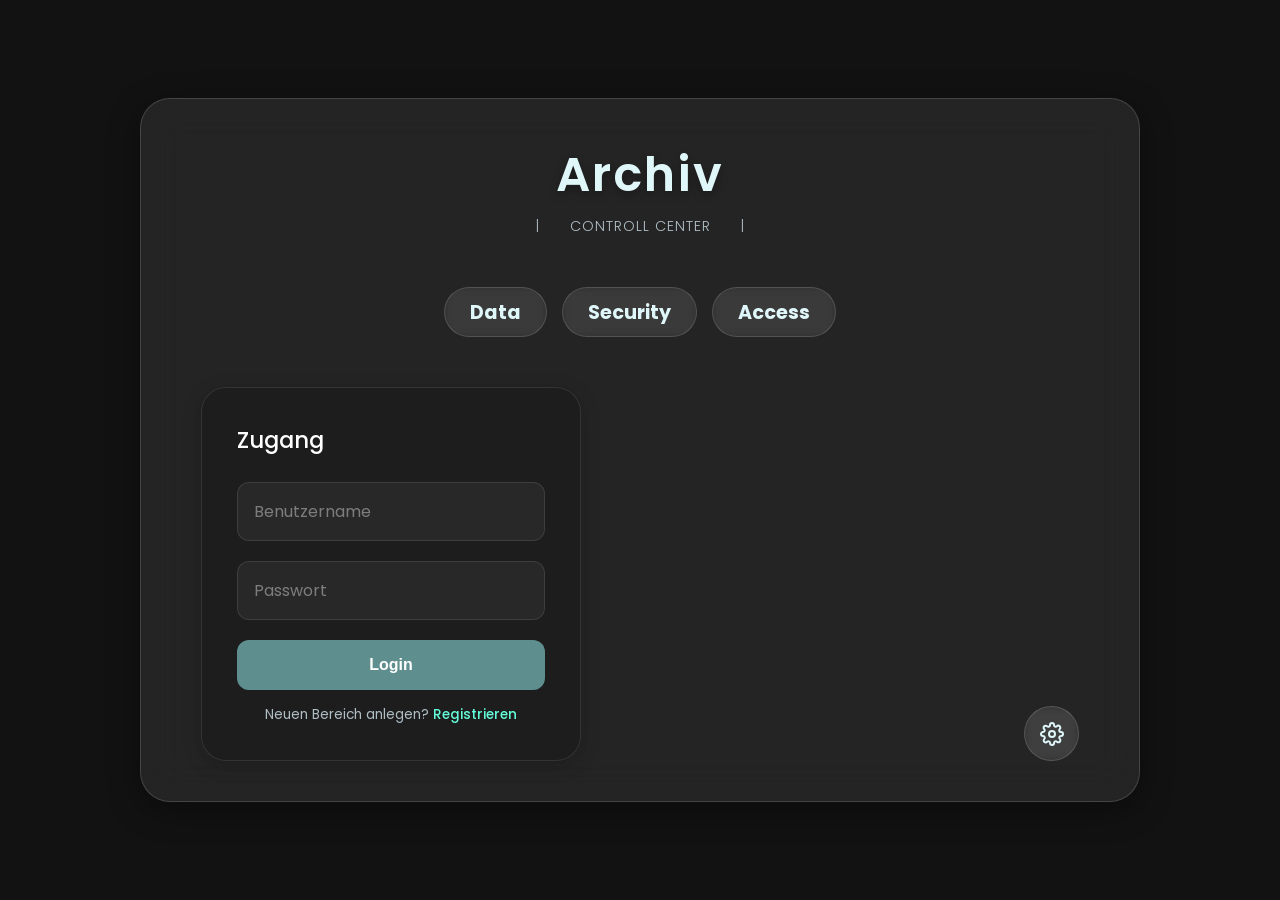
<file: index.html>
<!DOCTYPE html>
<html lang="de">

<head>
    <meta charset="UTF-8">
    <meta name="viewport" content="width=device-width, initial-scale=1.0, maximum-scale=1.0, user-scalable=no">
    <title>Login Archiv</title>
    <link rel="stylesheet" href="style.css">
    <link href="https://fonts.googleapis.com/css2?family=Poppins:wght@300;400;500;600&display=swap" rel="stylesheet">
</head>

<body>

    <video autoplay muted loop playsinline id="bg-video">
        <source src="assets/background.mp4" type="video/mp4">
    </video>

    <div class="main-glass-container">
        <h1 class="main-title">Archiv</h1>
        <div class="sub-nav">
            <span>|</span>
            <span>Controll Center</span>
            <span>|</span>
        </div>

        <div class="badges-container">
            <div class="glass-badge" data-fun="Datenkontrollzentrum, mit eingebauten Sicherheitsfunktionen! 🛡️">
                <span class="badge-icon">Data</span>
            </div>
            <div class="glass-badge" data-fun="Alle Daten werden backend abegsichert und überprüft, kein Zugang ohne Authentifizierung! 🔒">
                <span class="badge-icon">Security</span>
            </div>
            <div class="glass-badge" data-fun="Falscher Zugang? Kein Problem, die Daten bleiben sicher und unzugänglich! 🚫">
                <span class="badge-icon">Access</span>
            </div>
        </div>

        <div class="content-row">
            <div class="login-container" id="login-box">
                <h2 id="form-title">Zugang</h2>

                <form id="auth-form">
                    <div class="input-group">
                        <input type="text" id="username" placeholder="Benutzername" required autocomplete="off">
                    </div>
                    <div class="input-group">
                        <input type="password" id="password" placeholder="Passwort" required>
                    </div>

                    <div class="input-group hidden" id="target-link-group">
                        <input type="url" id="target-link" placeholder="Ziel-URL (z.B. https://...)">
                    </div>

                    <button type="submit" id="submit-btn">
                        <span class="btn-text">Login</span>
                    </button>
                </form>

                <p class="toggle-mode">
                    <span id="mode-text">Neuen Bereich anlegen?</span>
                    <a href="#" id="toggle-auth-mode">Registrieren</a>
                </p>
            </div>

            <div class="settings-container">
                <button class="settings-button" aria-label="Einstellungen öffnen">
                    <svg xmlns="http://www.w3.org/2000/svg" width="24" height="24" viewBox="0 0 24 24" fill="none"
                        stroke="currentColor" stroke-width="2" stroke-linecap="round" stroke-linejoin="round">
                        <circle cx="12" cy="12" r="3"></circle>
                        <path
                            d="M19.4 15a1.65 1.65 0 0 0 .33 1.82l.06.06a2 2 0 0 1 0 2.83 2 2 0 0 1-2.83 0l-.06-.06a1.65 1.65 0 0 0-1.82-.33 1.65 1.65 0 0 0-1 1.51V21a2 2 0 0 1-2 2 2 2 0 0 1-2-2v-.09A1.65 1.65 0 0 0 9 19.4a1.65 1.65 0 0 0-1.82.33l-.06.06a2 2 0 0 1-2.83 0 2 2 0 0 1 0-2.83l.06-.06a1.65 1.65 0 0 0 .33-1.82 1.65 1.65 0 0 0-1.51-1H3a2 2 0 0 1-2-2 2 2 0 0 1 2-2h.09A1.65 1.65 0 0 0 4.6 9a1.65 1.65 0 0 0-.33-1.82l-.06-.06a2 2 0 0 1 0-2.83 2 2 0 0 1 2.83 0l.06.06a1.65 1.65 0 0 0 1.82.33H9a1.65 1.65 0 0 0 1-1.51V3a2 2 0 0 1 2-2 2 2 0 0 1 2 2v.09a1.65 1.65 0 0 0 1 1.51 1.65 1.65 0 0 0 1.82-.33l.06-.06a2 2 0 0 1 2.83 0 2 2 0 0 1 0 2.83l-.06.06a1.65 1.65 0 0 0-.33 1.82V9a1.65 1.65 0 0 0 1.51 1H21a2 2 0 0 1 2 2 2 2 0 0 1-2 2h-.09a1.65 1.65 0 0 0-1.51 1z">
                        </path>
                    </svg>
                </button>
            </div>
        </div>
    </div>

    <div id="settings-modal" class="modal-overlay">
        <div class="glass-modal">
            <div class="modal-header">
                <h3>Systemeinstellungen</h3>
                <button id="close-settings" class="close-btn">&times;</button>
            </div>

            <div class="modal-content">
                <div class="setting-item">
                    <div class="setting-info">
                        <span class="setting-title">Design Modus</span>
                        <span class="setting-desc">Light / Dark Theme</span>
                    </div>
                    <label class="switch">
                        <input type="checkbox" id="theme-toggle">
                        <span class="slider round"></span>
                    </label>
                </div>

                <div class="setting-item">
                    <div class="setting-info">
                        <span class="setting-title">Hintergrund</span>
                        <span class="setting-desc">Live Video Animation</span>
                    </div>
                    <label class="switch">
                        <input type="checkbox" id="video-toggle" checked>
                        <span class="slider round"></span>
                    </label>
                </div>
            </div>
        </div>
    </div>

    <script src="script.js"></script>
</body>

</html>
</file>
<file: style.css>
:root {
    --primary-text-color: #e0f7fa; 
    --secondary-text-color: #b0bec5;
    --glass-bg-color: rgba(255, 255, 255, 0.08);
    --glass-border: 1px solid rgba(255, 255, 255, 0.15);
    --glass-blur: blur(20px);
    --button-color: #5e8e8e; 
    --button-hover: #4d7a7a;
    --accent-color: #64ffda;
    --error-color: #ff5252;
}

* {
    margin: 0;
    padding: 0;
    box-sizing: border-box;
    -webkit-tap-highlight-color: transparent; /* Entfernt grauen Klick-Hintergrund auf Mobile */
}

/* Hintergrund-Video */
#bg-video {
    position: fixed;
    right: 0;
    bottom: 0;
    min-width: 100%;
    min-height: 100%;
    width: auto;
    height: auto;
    z-index: -1;
    object-fit: cover;
    transform: scale(1.05); /* Verhindert weiße Ränder beim Scrollen auf Mobile */
}

body {
    font-family: 'Poppins', sans-serif;
    min-height: 100vh;
    min-height: 100dvh; /* Mobile Viewport Fix */
    display: flex;
    justify-content: center;
    align-items: center;
    overflow-y: auto; 
    overflow-x: hidden;
    background-color: #121212; /* Fallback Farbe */
}

.main-glass-container {
    width: 90%;
    max-width: 1000px;
    padding: 40px;
    background: var(--glass-bg-color);
    backdrop-filter: var(--glass-blur);
    -webkit-backdrop-filter: var(--glass-blur);
    border: var(--glass-border);
    border-radius: 30px;
    box-shadow: 0 8px 32px 0 rgba(0, 0, 0, 0.4);
    text-align: center;
    color: var(--primary-text-color);
    margin: 20px auto;
    transition: all 0.3s ease;
}

.main-title {
    font-size: 3rem;
    font-weight: 600;
    margin-bottom: 5px;
    letter-spacing: 2px;
    text-shadow: 0 4px 10px rgba(0,0,0,0.3);
}

.sub-nav {
    display: flex;
    justify-content: center;
    gap: 30px;
    margin-bottom: 50px;
    color: var(--secondary-text-color);
    font-weight: 300;
    font-size: 0.9rem;
    text-transform: uppercase;
    letter-spacing: 1px;
}

/* --- BADGES (Haptisch & Interaktiv) --- */
.badges-container {
    display: flex;
    justify-content: center;
    gap: 15px;
    margin-bottom: 50px;
    flex-wrap: wrap; 
}

.glass-badge {
    padding: 12px 25px;
    background: rgba(255, 255, 255, 0.03);
    border: var(--glass-border);
    border-radius: 50px;
    font-size: 1rem;
    backdrop-filter: blur(5px);
    position: relative;
    cursor: pointer;
    /* Deine Kurve ist super, wir behalten sie für den Pop-Effekt */
    transition: all 0.4s cubic-bezier(0.34, 1.56, 0.64, 1);
    min-width: 60px;
    height: 50px;
    display: inline-flex; /* Wichtig für automatische Breite */
    align-items: center;
    justify-content: center;
    user-select: none;
    overflow: hidden; /* Verhindert Text-Flackern außerhalb der Box */
}

.badge-icon {
    font-weight: bold;
    font-size: 1.2rem;
    transition: all 0.3s ease;
    display: inline-block;
}

/* Der geheime Text */
.glass-badge::after {
    content: attr(data-fun);
    position: absolute; /* Standardmäßig absolut, um keinen Platz wegzunehmen */
    white-space: nowrap;
    opacity: 0;
    font-weight: 500;
    font-size: 0.85rem;
    color: #fff;
    transform: scale(0.5);
    transition: all 0.3s ease;
    pointer-events: none;
}

/* Status: Aktiv (Klick oder Hover) */
.glass-badge.active,
.glass-badge:hover {
    background: rgba(255, 255, 255, 0.15);
    border-color: rgba(255, 255, 255, 0.6);
    box-shadow: 0 10px 25px rgba(255, 255, 255, 0.1);
    
    /* Der "Pop" nach vorne */
    transform: scale(1.1) translateY(-2px);
    
    /* Dynamische Breite ermöglichen */
    min-width: 100px; /* Nur ein kleiner Basiswert */
    padding: 12px 30px; 
}

/* Icon verschwindet und macht Platz */
.glass-badge.active .badge-icon,
.glass-badge:hover .badge-icon {
    opacity: 0;
    transform: scale(0);
    width: 0; /* Nimmt keinen Platz mehr weg */
    margin: 0;
}

/* Text wird zum Hauptinhalt */
.glass-badge.active::after,
.glass-badge:hover::after {
    position: relative; /* Ändert Positionierung, damit die Box sich dehnt! */
    opacity: 1;
    transform: scale(1);
    color: var(--primary-text-color, #fff);
    padding: 0 5px;
}

/* --- LOGIN AREA --- */
.content-row {
    display: flex;
    justify-content: space-between;
    align-items: flex-end;
    padding: 0 20px;
    position: relative;
}

.login-container {
    width: 380px;
    padding: 35px;
    background: rgba(0, 0, 0, 0.2);
    border: 1px solid rgba(255, 255, 255, 0.1);
    border-radius: 25px;
    text-align: left;
    box-shadow: 0 4px 20px rgba(0,0,0,0.2);
    transition: transform 0.3s ease;
}

.login-container h2 {
    font-size: 1.4rem;
    margin-bottom: 25px;
    font-weight: 500;
    color: #fff;
}

.input-group {
    position: relative;
    margin-bottom: 20px;
}

.login-container input {
    width: 100%;
    padding: 16px;
    background: rgba(255, 255, 255, 0.05);
    border: 1px solid rgba(255, 255, 255, 0.1);
    border-radius: 12px;
    color: #fff;
    font-family: inherit;
    outline: none;
    font-size: 16px; 
    transition: all 0.3s ease;
}

.login-container input:focus {
    background: rgba(255, 255, 255, 0.1);
    border-color: var(--accent-color);
    box-shadow: 0 0 10px rgba(100, 255, 218, 0.2);
}

.login-container input::placeholder {
    color: rgba(255, 255, 255, 0.4);
}

/* Shake Animation bei Fehler */
.shake-horizontal {
    animation: shake-horizontal 0.5s cubic-bezier(0.455, 0.030, 0.515, 0.955) both;
    border-color: var(--error-color) !important;
    box-shadow: 0 0 15px rgba(255, 82, 82, 0.3) !important;
}

@keyframes shake-horizontal {
    0%, 100% { transform: translateX(0); }
    10%, 30%, 50%, 70% { transform: translateX(-8px); }
    20%, 40%, 60%, 80% { transform: translateX(8px); }
}

.login-container button {
    width: 100%;
    padding: 16px;
    background-color: var(--button-color);
    border: none;
    border-radius: 12px;
    color: white;
    font-size: 1rem;
    font-weight: 600;
    cursor: pointer;
    transition: all 0.3s ease;
    display: flex;
    justify-content: center;
    align-items: center;
}

.login-container button:active {
    transform: scale(0.98);
}

.login-container button:hover {
    background-color: var(--button-hover);
    box-shadow: 0 5px 15px rgba(0,0,0,0.2);
}

/* --- SETTINGS BUTTON --- */
.settings-container {
    display: flex;
    align-items: center;
}

.settings-button {
    width: 55px;
    height: 55px;
    border-radius: 50%;
    background: rgba(255, 255, 255, 0.05);
    border: var(--glass-border);
    color: var(--primary-text-color);
    display: flex;
    justify-content: center;
    align-items: center;
    cursor: pointer;
    backdrop-filter: blur(5px);
    transition: transform 0.4s ease, background 0.3s;
}

.settings-button:hover {
    transform: rotate(90deg) scale(1.1);
    background: rgba(255, 255, 255, 0.15);
}

/* --- SETTINGS MODAL (Optimiert) --- */
.modal-overlay {
    position: fixed;
    top: 0;
    left: 0;
    width: 100%;
    height: 100%;
    background: rgba(0, 0, 0, 0.6);
    backdrop-filter: blur(8px); /* Stärkerer Blur im Hintergrund */
    display: flex;
    justify-content: center;
    align-items: center;
    z-index: 2000;
    opacity: 0;
    pointer-events: none;
    transition: opacity 0.3s ease;
}

.modal-overlay.show {
    opacity: 1;
    pointer-events: auto;
}

.glass-modal {
    width: 90%;
    max-width: 420px;
    background: rgba(20, 20, 20, 0.85);
    border: 1px solid rgba(255, 255, 255, 0.15);
    border-top: 1px solid rgba(255, 255, 255, 0.3); /* Lichtkante oben */
    border-radius: 24px;
    padding: 30px;
    color: white;
    box-shadow: 0 20px 60px rgba(0,0,0,0.6);
    transform: translateY(20px) scale(0.95);
    transition: all 0.4s cubic-bezier(0.2, 0.8, 0.2, 1);
}

.modal-overlay.show .glass-modal {
    transform: translateY(0) scale(1);
}

.modal-header {
    display: flex;
    justify-content: space-between;
    align-items: center;
    margin-bottom: 30px;
    border-bottom: 1px solid rgba(255, 255, 255, 0.1);
    padding-bottom: 15px;
}

.modal-header h3 {
    margin: 0;
    font-weight: 500;
    font-size: 1.2rem;
}

.close-btn {
    background: transparent;
    border: none;
    color: rgba(255, 255, 255, 0.6);
    font-size: 2rem;
    cursor: pointer;
    line-height: 1;
    padding: 0 10px;
    transition: color 0.3s;
}

.close-btn:hover { color: #fff; }

.setting-item {
    display: flex;
    justify-content: space-between;
    align-items: center;
    margin-bottom: 25px;
}

.setting-info {
    display: flex;
    flex-direction: column;
    text-align: left;
}

.setting-title { font-weight: 500; font-size: 1rem; }
.setting-desc { font-size: 0.8rem; color: rgba(255,255,255,0.5); margin-top: 4px; }

/* Switch Styling */
.switch { position: relative; display: inline-block; width: 52px; height: 28px; }
.switch input { opacity: 0; width: 0; height: 0; }
.slider {
    position: absolute;
    cursor: pointer;
    top: 0; left: 0; right: 0; bottom: 0;
    background-color: rgba(255,255,255,0.2);
    transition: .4s;
    border-radius: 34px;
}
.slider:before {
    position: absolute;
    content: "";
    height: 20px; width: 20px;
    left: 4px; bottom: 4px;
    background-color: white;
    transition: .4s;
    border-radius: 50%;
    box-shadow: 0 2px 5px rgba(0,0,0,0.3);
}
input:checked + .slider { background-color: var(--button-color); }
input:checked + .slider:before { transform: translateX(24px); }

/* --- MOBILE OPTIMIERUNG --- */
@media (max-width: 900px) {
    .content-row {
        flex-direction: column;
        align-items: center;
        gap: 40px;
        padding: 0;
    }
    .settings-container { margin-top: 10px; }
}

@media (max-width: 600px) {
    .main-glass-container {
        width: 95%;
        padding: 30px 15px;
        margin: 10px auto;
        border-radius: 20px;
    }

    .main-title { font-size: 2.2rem; }
    
    .login-container {
        width: 100%;
        padding: 25px;
    }

    /* Badges auf Mobile zweizeilig wenn nötig */
    .badges-container {
        gap: 10px;
    }
    
    .glass-badge {
        font-size: 0.9rem;
        padding: 10px 15px;
        min-width: 50px; /* Kleinerer Startpunkt */
    }
}

/* Light Mode Override */
body.light-mode {
    --primary-text-color: #2c3e50;
    --secondary-text-color: #546e7a;
    --glass-bg-color: rgba(255, 255, 255, 0.7);
    --glass-border: 1px solid rgba(255, 255, 255, 0.8);
    background-color: #e0e0e0;
}
body.light-mode .login-container {
    background: rgba(255, 255, 255, 0.5);
    box-shadow: 0 10px 30px rgba(0,0,0,0.1);
}
body.light-mode .login-container input {
    background: rgba(255, 255, 255, 0.6);
    color: #333;
    border-color: rgba(0,0,0,0.1);
}
body.light-mode .glass-modal {
    background: rgba(255, 255, 255, 0.95);
    color: #333;
}
body.light-mode .setting-desc { color: #666; }
body.light-mode .close-btn { color: #333; 
}
.hidden {
    display: none !important;
}
.toggle-mode {
    margin-top: 15px;
    font-size: 0.85rem;
    text-align: center;
    color: var(--secondary-text-color);
}
.toggle-mode a {
    color: var(--accent-color);
    text-decoration: none;
    font-weight: 500;
    transition: color 0.3s ease;
}

.toggle-mode a:hover {
    color: #fff;
    text-decoration: underline;
}
</file>
<file: dashboard.css>
/* Erweitert dein bestehendes Glassmorphism-Design */

.dashboard-glass-container {
    width: 95%;
    max-width: 1200px;
    height: 90vh;
    background: var(--glass-bg-color);
    backdrop-filter: var(--glass-blur);
    -webkit-backdrop-filter: var(--glass-blur);
    border: var(--glass-border);
    border-radius: 20px;
    box-shadow: 0 8px 32px 0 rgba(0, 0, 0, 0.4);
    display: flex; /* Sidebar und Main Content nebeneinander */
    overflow: hidden;
    color: var(--primary-text-color);
}

/* Sidebar Styling */
.sidebar {
    width: 250px;
    background: rgba(0, 0, 0, 0.2);
    border-right: var(--glass-border);
    padding: 30px 20px;
    display: flex;
    flex-direction: column;
}

.brand {
    font-size: 1.5rem;
    margin-bottom: 40px;
    color: var(--accent-color);
    text-align: center;
}

.nav-links {
    list-style: none;
}

.nav-links li {
    margin-bottom: 15px;
}

.nav-links a {
    color: var(--secondary-text-color);
    text-decoration: none;
    font-size: 1.1rem;
    display: block;
    padding: 10px 15px;
    border-radius: 10px;
    transition: all 0.3s ease;
}

.nav-links li.active a, .nav-links a:hover {
    background: rgba(255, 255, 255, 0.1);
    color: #fff;
}

.nav-links a.logout {
    color: var(--error-color);
    margin-top: 50px;
}

/* Hauptbereich */
.main-content {
    flex: 1;
    padding: 40px;
    overflow-y: auto;
}

header {
    margin-bottom: 40px;
    border-bottom: 1px solid rgba(255, 255, 255, 0.1);
    padding-bottom: 20px;
}

.status-online {
    color: #4CAF50;
    font-weight: bold;
}

/* Widgets / Karten */
.dashboard-widgets {
    display: grid;
    grid-template-columns: repeat(auto-fit, minmax(300px, 1fr));
    gap: 25px;
}

.glass-panel {
    background: rgba(255, 255, 255, 0.05);
    border: var(--glass-border);
    border-radius: 15px;
    padding: 25px;
}

.span-2 {
    grid-column: span 2;
}

.big-number {
    font-size: 3rem;
    font-weight: 600;
    margin-top: 10px;
    color: var(--accent-color);
}

.user-list {
    list-style: none;
    margin-top: 15px;
}

.user-list li {
    padding: 10px;
    border-bottom: 1px solid rgba(255,255,255,0.1);
    display: flex;
    justify-content: space-between;
}

/* Mobile Anpassung */
@media (max-width: 768px) {
    .dashboard-glass-container {
        flex-direction: column;
        height: auto;
        min-height: 90vh;
    }
    .sidebar {
        width: 100%;
        border-right: none;
        border-bottom: var(--glass-border);
    }
    .span-2 {
        grid-column: span 1;
    }
}
/* Styling für die Benutzer-Einträge und den Löschen-Button */
.user-item-content {
    display: flex;
    justify-content: space-between;
    align-items: center;
    width: 100%;
}

.user-info {
    display: flex;
    flex-direction: column;
}

.delete-btn {
    background: rgba(255, 82, 82, 0.1);
    color: var(--error-color);
    border: 1px solid rgba(255, 82, 82, 0.4);
    border-radius: 8px;
    padding: 6px 12px;
    cursor: pointer;
    font-size: 0.8rem;
    font-weight: 500;
    transition: all 0.3s ease;
}

.delete-btn:hover {
    background: var(--error-color);
    color: white;
    transform: scale(1.05);
}

.system-badge {
    color: #4CAF50;
    font-size: 0.8rem;
    font-weight: 600;
    padding: 4px 8px;
    background: rgba(76, 175, 80, 0.1);
    border-radius: 5px;
}
/* Ansichten umschalten */
.view-section {
    display: none;
    animation: fadeIn 0.4s ease;
}

.view-section.active {
    display: block;
}

@keyframes fadeIn {
    from { opacity: 0; transform: translateY(10px); }
    to { opacity: 1; transform: translateY(0); }
}

/* Sortier-Buttons */
.section-header {
    display: flex;
    justify-content: space-between;
    align-items: center;
    margin-bottom: 20px;
    border-bottom: 1px solid rgba(255, 255, 255, 0.1);
    padding-bottom: 10px;
}

.sort-controls {
    display: flex;
    gap: 10px;
}

.sort-btn {
    background: rgba(255, 255, 255, 0.05);
    border: var(--glass-border);
    color: var(--secondary-text-color);
    padding: 6px 15px;
    border-radius: 20px;
    cursor: pointer;
    font-size: 0.85rem;
    transition: all 0.3s ease;
}

.sort-btn:hover { background: rgba(255, 255, 255, 0.1); }
.sort-btn.active {
    background: var(--button-color);
    color: white;
    border-color: transparent;
}

/* Logs */
.log-list {
    list-style: none;
    margin-top: 15px;
}

.log-list li {
    padding: 12px 0;
    border-bottom: 1px dashed rgba(255, 255, 255, 0.15);
    display: flex;
    gap: 15px;
    font-size: 0.9rem;
}

.log-time {
    color: var(--accent-color);
    font-family: monospace;
    white-space: nowrap;
}
</file>
